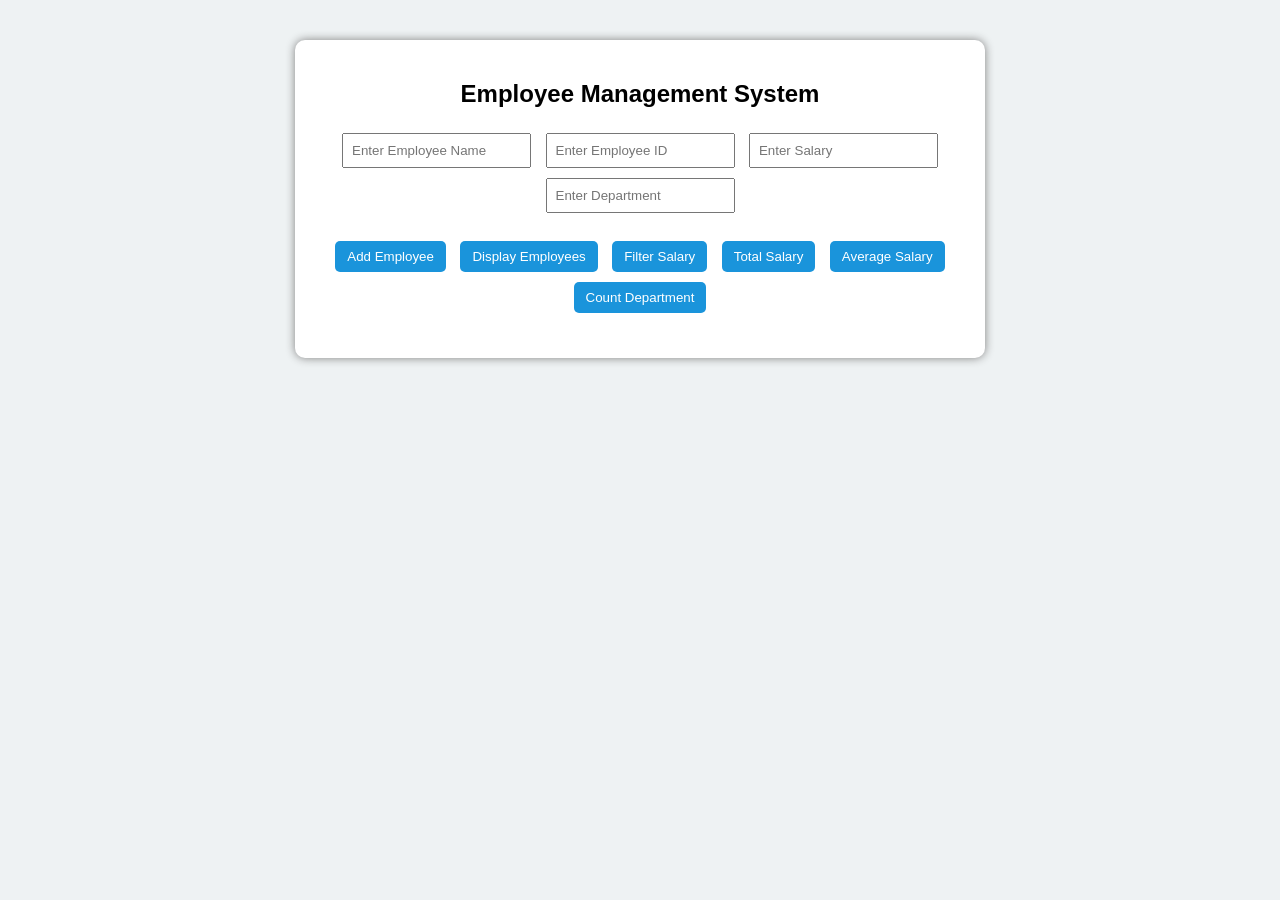
<file: experiment5/index.html>
<!DOCTYPE html>
<html lang="en">
<head>
    <meta charset="UTF-8">
    <meta name="viewport" content="width=device-width, initial-scale=1.0">
    <title>Employee Management System</title>

    <link rel="stylesheet" href="style.css">
</head>
<body>

    <div class="container">
        <h2>Employee Management System</h2>

        <input type="text" id="name" placeholder="Enter Employee Name">
        <input type="text" id="empId" placeholder="Enter Employee ID">
        <input type="number" id="salary" placeholder="Enter Salary">
        <input type="text" id="dept" placeholder="Enter Department">

        <br><br>

        <button onclick="addEmployee()">Add Employee</button>
        <button onclick="displayEmployees()">Display Employees</button>
        <button onclick="filterSalary()">Filter Salary</button>
        <button onclick="totalSalary()">Total Salary</button>
        <button onclick="averageSalary()">Average Salary</button>
        <button onclick="countDepartment()">Count Department</button>

        <div id="output"></div>
    </div>

    <script src="script.js"></script>

</body>
</html>
</file>
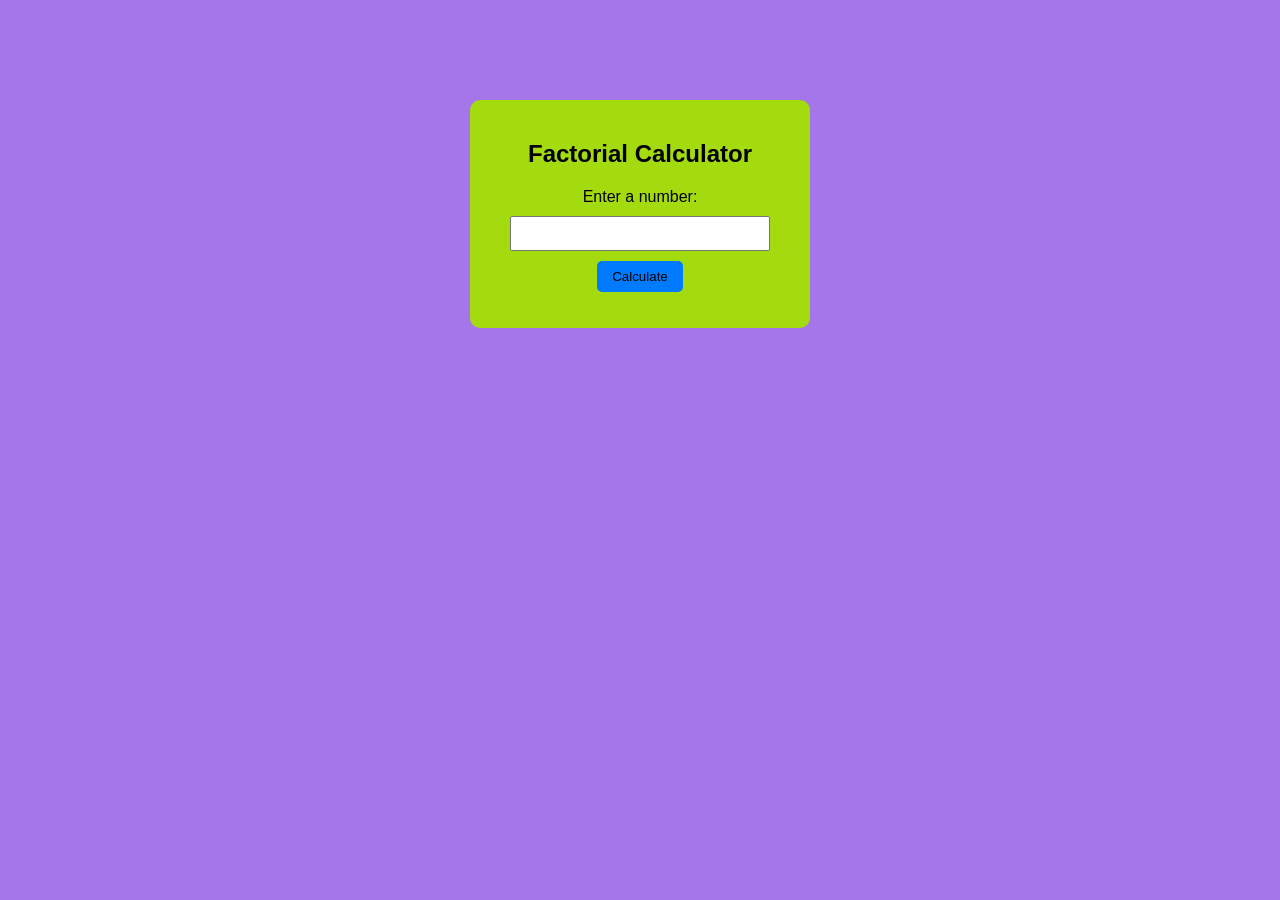
<file: LAB_PRACTICAL_MT1_2ND_SEM/index.html>
<!DOCTYPE html>
<html>
<head>
    <title>Factorial Program</title>
    <link rel="stylesheet" href="style.css">
</head>
<body>
<div class="container">
<h2>Factorial Calculator</h2>

<label>Enter a number:</label>
<input type="number" id="num">
<button onclick="factorial()">Calculate</button>
<p id="output"></p>
</div>

<script src="script.js"></script>
</body>
</html>
</file>
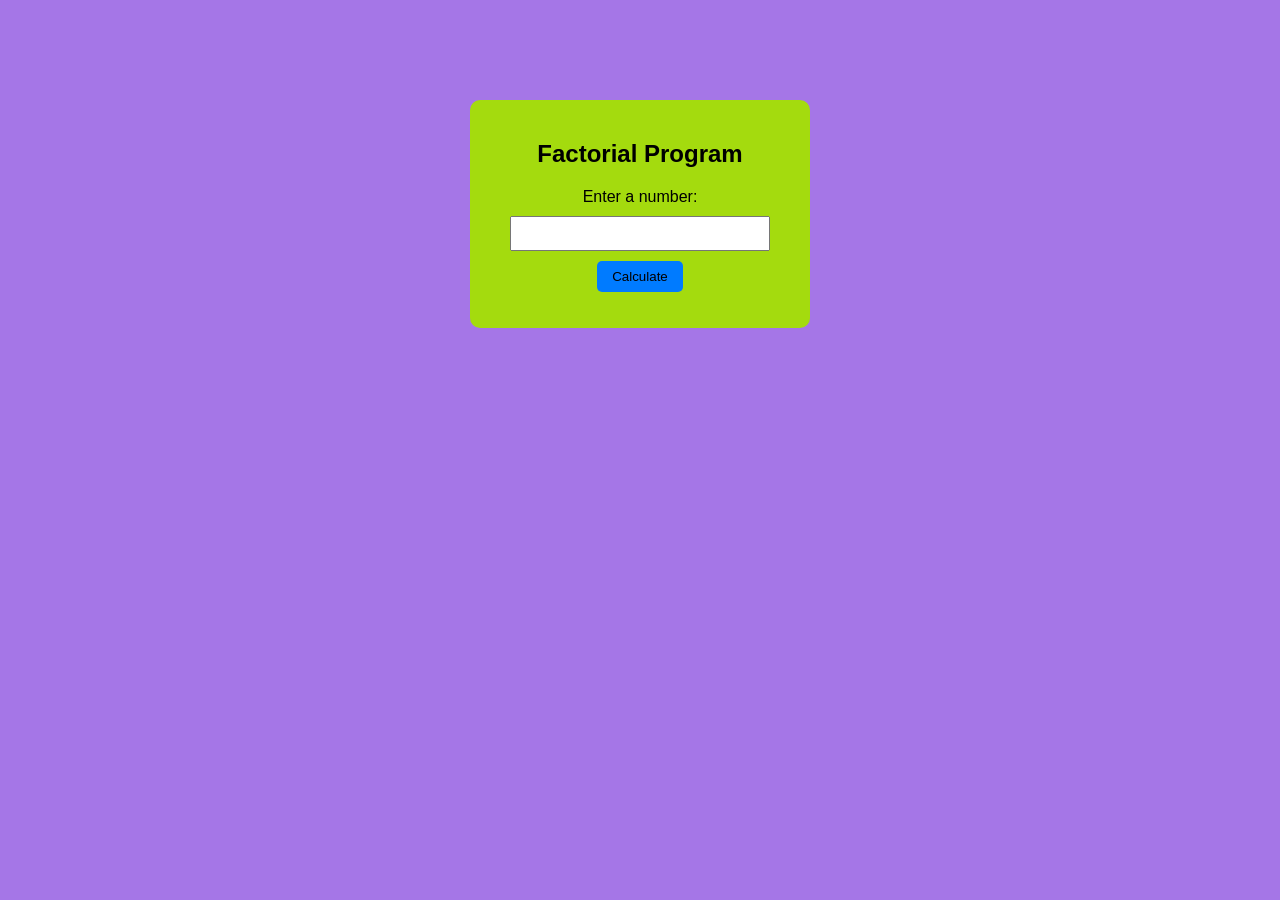
<file: ST-1_WEBDESIGN_WORKSHOP_PRACTICAL/index.html>
<!DOCTYPE html>
<html>
<head>
    <title>Factorial Program</title>
    <link rel="stylesheet" href="style.css">
</head>
<body>
<div class="container">
<h2>Factorial Program</h2>

<label>Enter a number:</label>
<input type="number" id="num">
<button onclick="factorial()">Calculate</button>
<p id="output"></p>
</div>

<script src="script.js"></script>
</body>
</html>
</file>
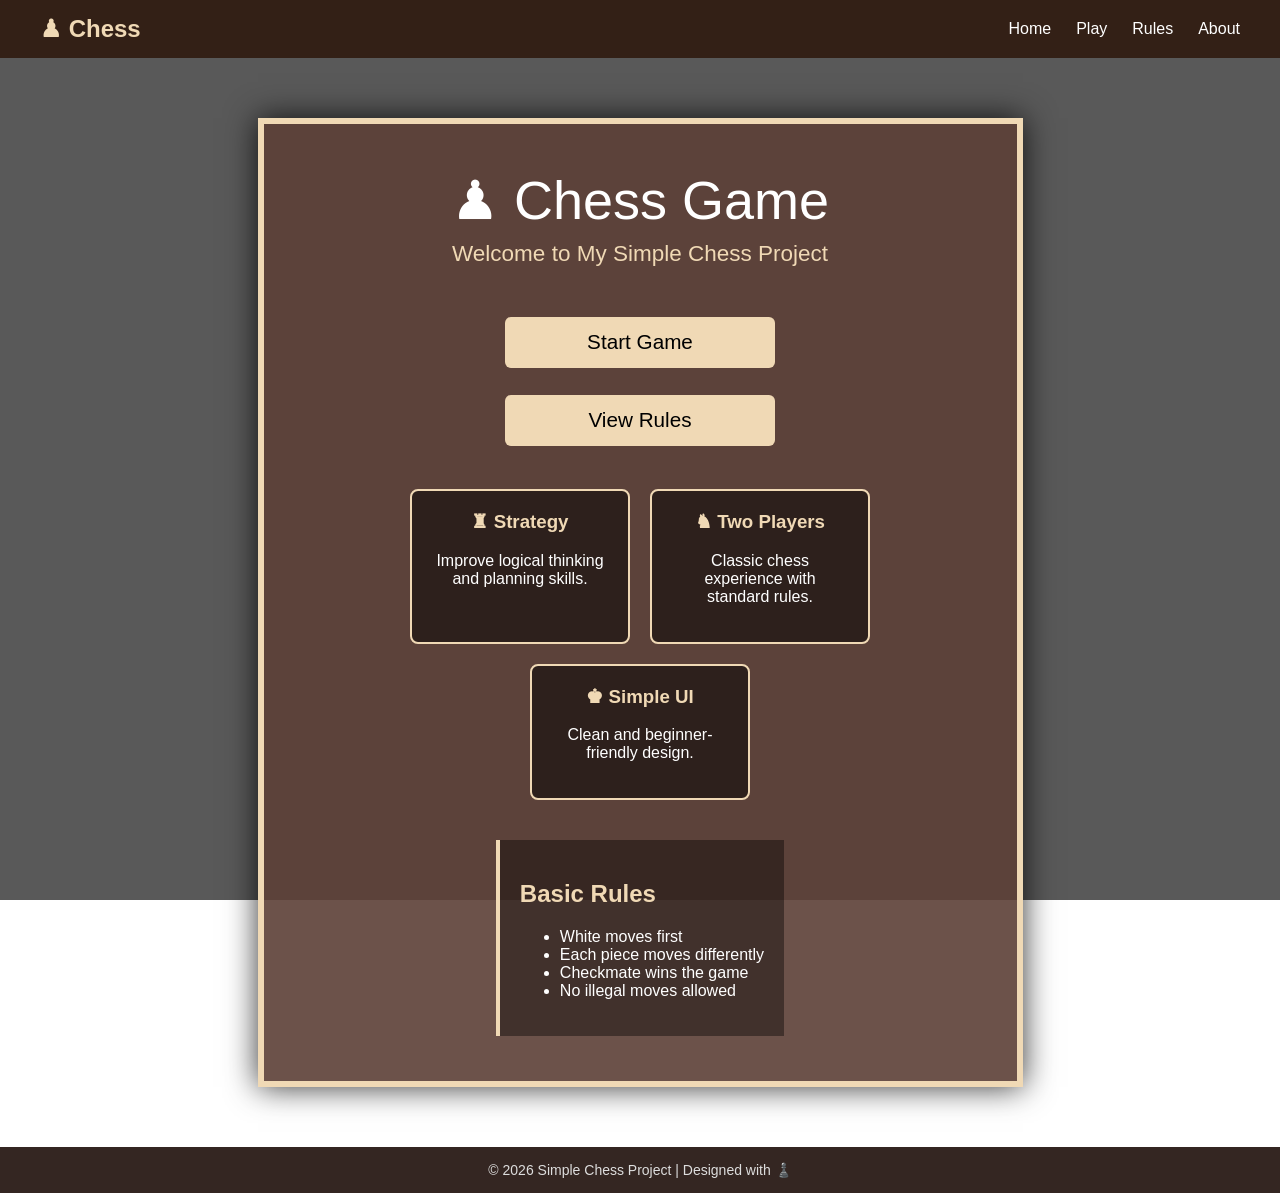
<file: pre-requisite.html>
<!DOCTYPE html>
<html lang="en">
<head>
    <meta charset="UTF-8">
    <title>Chess Home</title>

    <style>
        * {
            box-sizing: border-box;
        }

        body {
            margin: 0;
            min-height: 100vh;
            font-family: Arial, sans-serif;

            background: url("https://images.unsplash.com/photo-1528819622765-d6bcf132f793")
            no-repeat center center/cover;
        }

        body::before {
            content: "";
            position: fixed;
            inset: 0;
            background: rgba(0,0,0,0.65);
            z-index: -1;
        }

   
        nav {
            width: 100%;
            padding: 15px 40px;
            background: rgba(50, 30, 20, 0.95);
            display: flex;
            justify-content: space-between;
            align-items: center;
        }

        nav .logo {
            font-size: 24px;
            color: #f0d9b5;
            font-weight: bold;
        }

        nav ul {
            list-style: none;
            display: flex;
            gap: 25px;
            margin: 0;
            padding: 0;
        }

        nav ul li a {
            color: white;
            text-decoration: none;
            font-size: 16px;
        }

        nav ul li a:hover {
            color: #f0d9b5;
        }

     
        .home {
            margin: 60px auto;
            width: 85vmin;
            padding: 5vmin;
            display: flex;
            flex-direction: column;
            align-items: center;
            background: rgba(93, 64, 55, 0.9);
            border: 6px solid #f0d9b5;
            box-shadow: 0 0 30px rgba(0,0,0,0.8);
            color: white;
            text-align: center;
        }

        .title {
            font-size: 6vmin;
            margin-bottom: 1vmin;
        }

        .subtitle {
            font-size: 2.5vmin;
            margin-bottom: 4vmin;
            color: #f0d9b5;
        }

        .button {
            display: block;
            width: 30vmin;
            padding: 1.5vmin;
            margin: 1.5vmin;
            font-size: 2.3vmin;
            text-decoration: none;
            background-color: #f0d9b5;
            color: black;
            border-radius: 6px;
        }

        .button:hover {
            background-color: #b58863;
            color: white;
        }

        .features {
            display: flex;
            gap: 20px;
            margin-top: 30px;
            flex-wrap: wrap;
            justify-content: center;
        }

        .card {
            width: 220px;
            padding: 20px;
            background: rgba(0,0,0,0.5);
            border: 2px solid #f0d9b5;
            border-radius: 8px;
        }

        .card h3 {
            margin-top: 0;
            color: #f0d9b5;
        }

 
        .rules {
            margin-top: 40px;
            padding: 20px;
            background: rgba(0,0,0,0.4);
            border-left: 4px solid #f0d9b5;
            text-align: left;
        }

        .rules h2 {
            color: #f0d9b5;
        }

   
        footer {
            text-align: center;
            padding: 15px;
            background: rgba(30, 15, 10, 0.9);
            color: #ddd;
            font-size: 14px;
        }
    </style>
</head>

<body>


<nav>
    <div class="logo">♟ Chess</div>
    <ul>
        <li><a href="#">Home</a></li>
        <li><a href="chess.html">Play</a></li>
        <li><a href="#rules">Rules</a></li>
        <li><a href="#">About</a></li>
    </ul>
</nav>


<div class="home">
    <div class="title">♟ Chess Game</div>
    <div class="subtitle">Welcome to My Simple Chess Project</div>

    <a href="chess.html" class="button">Start Game</a>
    <a href="#rules" class="button">View Rules</a>

 
    <div class="features">
        <div class="card">
            <h3>♜ Strategy</h3>
            <p>Improve logical thinking and planning skills.</p>
        </div>

        <div class="card">
            <h3>♞ Two Players</h3>
            <p>Classic chess experience with standard rules.</p>
        </div>

        <div class="card">
            <h3>♚ Simple UI</h3>
            <p>Clean and beginner-friendly design.</p>
        </div>
    </div>


    <div class="rules" id="rules">
        <h2>Basic Rules</h2>
        <ul>
            <li>White moves first</li>
            <li>Each piece moves differently</li>
            <li>Checkmate wins the game</li>
            <li>No illegal moves allowed</li>
        </ul>
    </div>
</div>


<footer>
    © 2026 Simple Chess Project | Designed with ♟️
</footer>

</body>
</html>
</file>
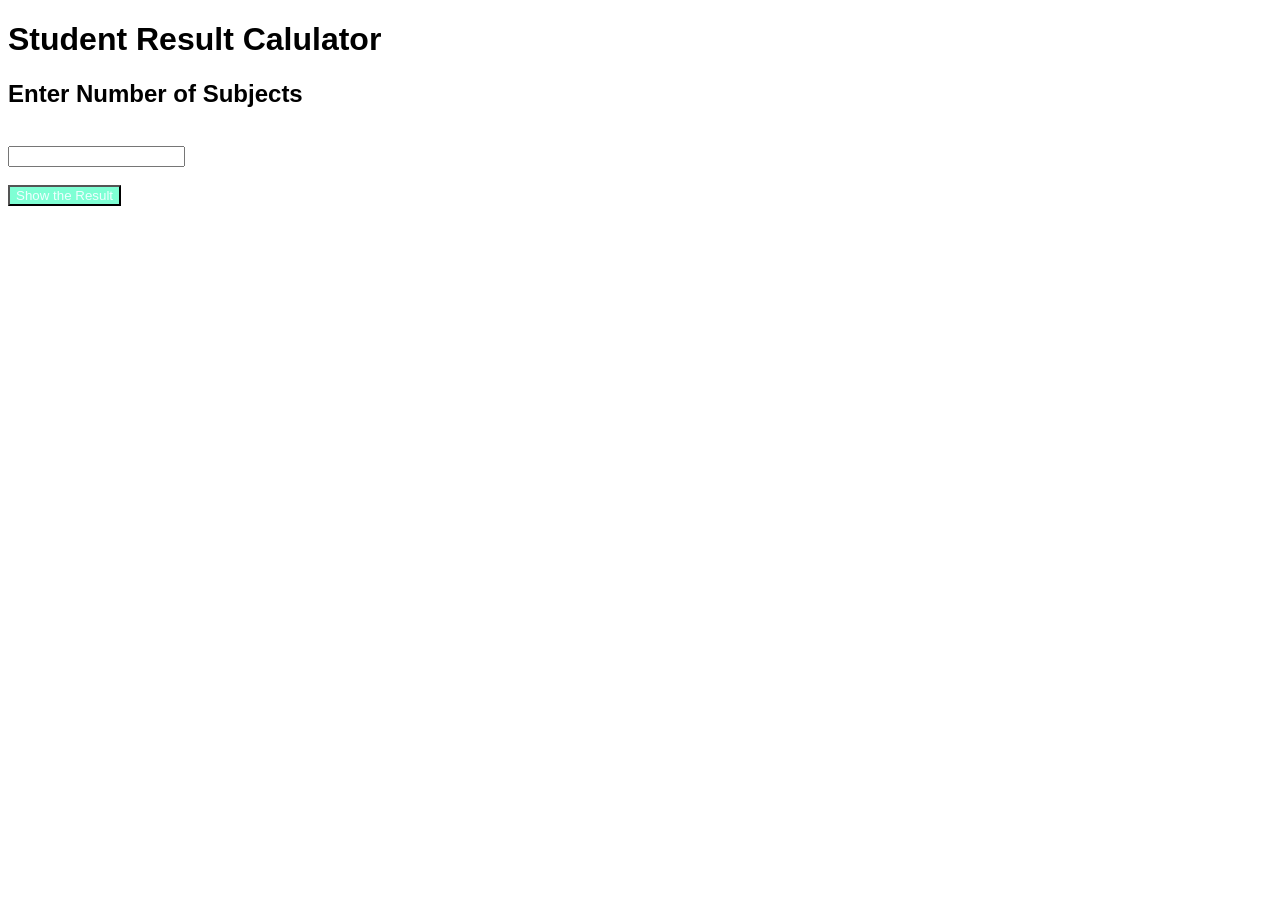
<file: experiment4/experiment4.html>
<!DOCTYPE html>
<html lang="en">
<head>
    <meta charset="UTF-8">
    <meta name="viewport" content="width=device-width, initial-scale=1.0">
    <title>Document</title>
    <link rel="stylesheet" href="style.css">
</head>
<body>
    <div class="main">
        <h1>Student Result Calulator</h1>
        <label for="nSubject">
            <h2>Enter Number of Subjects</h2>
        </label>
        <br>
        <input type="number" id="nSubject">
        <br>
        <div>&nbsp;</div>
        <button onclick="calulatorResult()">Show the Result</button>
        <br>
        
        <div id="result"></div>
    </div>
    <script src="javascript.js"></script>
</body>
</html>
</file>
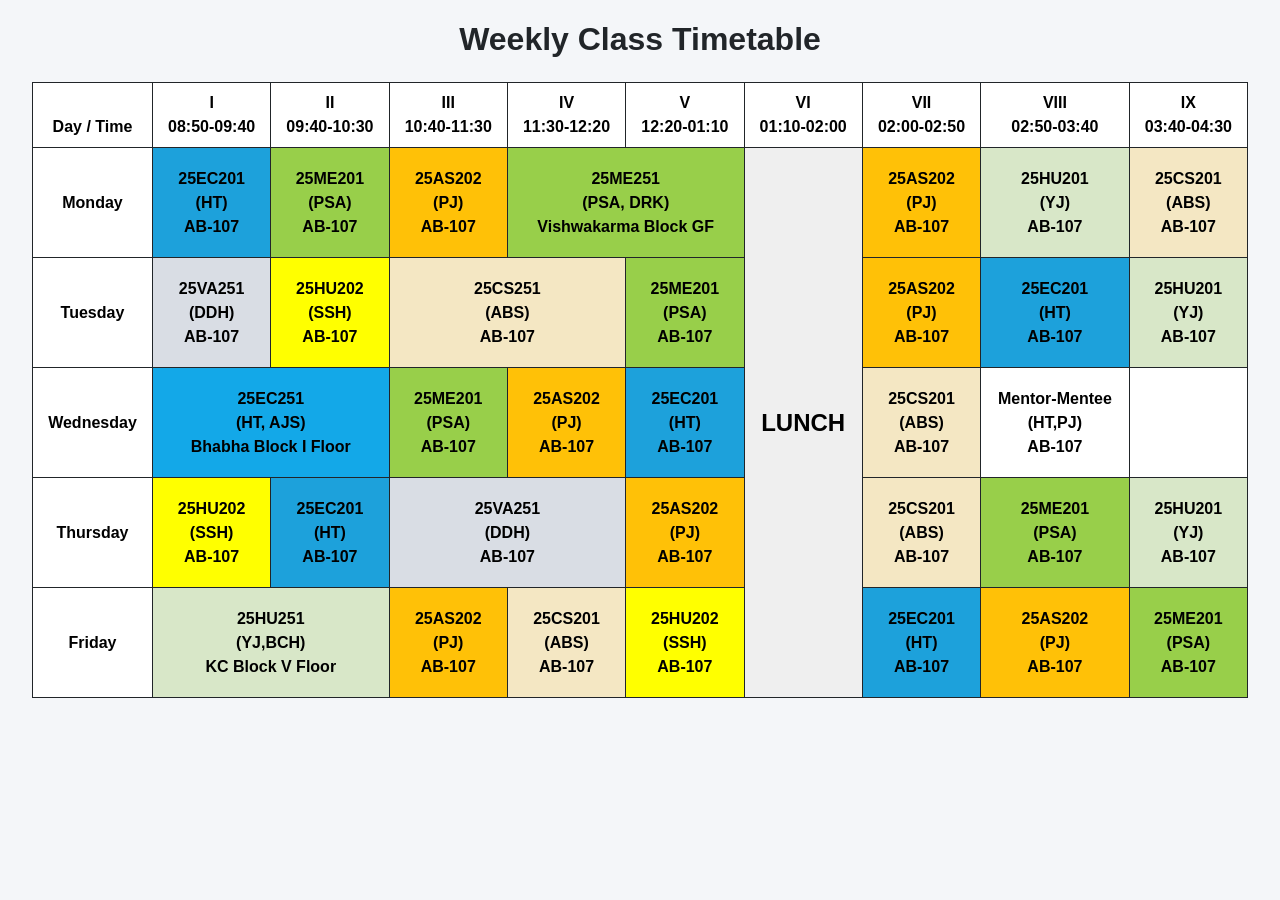
<file: timetable/timetable.html>
<!DOCTYPE html>
<html lang="en">
<head>
<meta charset="UTF-8">
<meta name="viewport" content="width=device-width, initial-scale=1.0">
<title>Timetable</title>

<link href="https://cdn.jsdelivr.net/npm/bootstrap@5.3.3/dist/css/bootstrap.min.css" rel="stylesheet">
</head>

<body style="background:#f4f6f9;padding:20px;font-family:Arial">

<div class="container-fluid">
<h2 class="text-center fw-bold mb-4">Weekly Class Timetable</h2>

<div class="table-responsive">

<table class="table table-bordered border-dark text-center align-middle bg-white">

<thead style="background:#e9ecef">
<tr>
<th>Day / Time</th>
<th>I<br>08:50-09:40</th>
<th>II<br>09:40-10:30</th>
<th>III<br>10:40-11:30</th>
<th>IV<br>11:30-12:20</th>
<th>V<br>12:20-01:10</th>
<th>VI<br>01:10-02:00</th>
<th>VII<br>02:00-02:50</th>
<th>VIII<br>02:50-03:40</th>
<th>IX<br>03:40-04:30</th>
</tr>
</thead>

<tbody>

<tr>
<th style="height:110px">Monday</th>

<td style="background:#1da1db;font-weight:bold">25EC201<br>(HT)<br>AB-107</td>

<td style="background:#98cf4a;font-weight:bold">25ME201<br>(PSA)<br>AB-107</td>

<td style="background:#ffc107;font-weight:bold">25AS202<br>(PJ)<br>AB-107</td>

<td colspan="2" style="background:#98cf4a;font-weight:bold">
25ME251<br>(PSA, DRK)<br>Vishwakarma Block GF
</td>

<td rowspan="5" style="background:#efefef;font-size:24px;font-weight:bold;vertical-align:middle">
LUNCH
</td>

<td style="background:#ffc107;font-weight:bold">25AS202<br>(PJ)<br>AB-107</td>

<td style="background:#d8e7c8;font-weight:bold">25HU201<br>(YJ)<br>AB-107</td>

<td style="background:#f4e7c3;font-weight:bold">25CS201<br>(ABS)<br>AB-107</td>
</tr>

<tr>
<th style="height:110px">Tuesday</th>

<td style="background:#d9dde4;font-weight:bold">25VA251<br>(DDH)<br>AB-107</td>

<td style="background:yellow;font-weight:bold">25HU202<br>(SSH)<br>AB-107</td>

<td colspan="2" style="background:#f4e7c3;font-weight:bold">
25CS251<br>(ABS)<br>AB-107
</td>

<td style="background:#98cf4a;font-weight:bold">25ME201<br>(PSA)<br>AB-107</td>

<td style="background:#ffc107;font-weight:bold">25AS202<br>(PJ)<br>AB-107</td>

<td style="background:#1da1db;font-weight:bold">25EC201<br>(HT)<br>AB-107</td>

<td style="background:#d8e7c8;font-weight:bold">25HU201<br>(YJ)<br>AB-107</td>
</tr>

<tr>
<th style="height:110px">Wednesday</th>

<td colspan="2" style="background:#13a8e8;font-weight:bold">
25EC251<br>(HT, AJS)<br>Bhabha Block I Floor
</td>

<td style="background:#98cf4a;font-weight:bold">25ME201<br>(PSA)<br>AB-107</td>

<td style="background:#ffc107;font-weight:bold">25AS202<br>(PJ)<br>AB-107</td>

<td style="background:#1da1db;font-weight:bold">25EC201<br>(HT)<br>AB-107</td>

<td style="background:#f4e7c3;font-weight:bold">25CS201<br>(ABS)<br>AB-107</td>

<td style="font-weight:bold">Mentor-Mentee<br>(HT,PJ)<br>AB-107</td>

<td></td>
</tr>

<tr>
<th style="height:110px">Thursday</th>

<td style="background:yellow;font-weight:bold">25HU202<br>(SSH)<br>AB-107</td>

<td style="background:#1da1db;font-weight:bold">25EC201<br>(HT)<br>AB-107</td>

<td colspan="2" style="background:#d9dde4;font-weight:bold">
25VA251<br>(DDH)<br>AB-107
</td>

<td style="background:#ffc107;font-weight:bold">25AS202<br>(PJ)<br>AB-107</td>

<td style="background:#f4e7c3;font-weight:bold">25CS201<br>(ABS)<br>AB-107</td>

<td style="background:#98cf4a;font-weight:bold">25ME201<br>(PSA)<br>AB-107</td>

<td style="background:#d8e7c8;font-weight:bold">25HU201<br>(YJ)<br>AB-107</td>
</tr>

<tr>
<th style="height:110px">Friday</th>

<td colspan="2" style="background:#d8e7c8;font-weight:bold">
25HU251<br>(YJ,BCH)<br>KC Block V Floor
</td>

<td style="background:#ffc107;font-weight:bold">25AS202<br>(PJ)<br>AB-107</td>

<td style="background:#f4e7c3;font-weight:bold">25CS201<br>(ABS)<br>AB-107</td>

<td style="background:yellow;font-weight:bold">25HU202<br>(SSH)<br>AB-107</td>

<td style="background:#1da1db;font-weight:bold">25EC201<br>(HT)<br>AB-107</td>

<td style="background:#ffc107;font-weight:bold">25AS202<br>(PJ)<br>AB-107</td>

<td style="background:#98cf4a;font-weight:bold">25ME201<br>(PSA)<br>AB-107</td>
</tr>

</tbody>
</table>

</div>
</div>

</body>
</html>
</file>
<file: experiment5/style.css>
body {
    font-family: Arial;
    background-color: #eef2f3;
    text-align: center;
}
.container {
    width: 650px;
    margin: 40px auto;
    padding: 20px;
    background: white;
    border-radius: 10px;
    box-shadow: 0 0 10px gray;
}
input {
    padding: 8px;
    margin: 5px;
}
button {
    padding: 8px 12px;
    margin: 5px;
    background-color: #1a94db;
    color: white;
    border: none;
    border-radius: 5px;
    cursor: pointer;
}
button:hover {
    background-color: #6cade3;
}
#output {
    margin-top: 20px;
    text-align: left;
}
</file>
<file: LAB_PRACTICAL_MT1_2ND_SEM/style.css>
body {
    font-family: Arial, sans-serif;
    background-color: #a576e7;
    text-align: center;
}

.container {
    background: rgb(164, 219, 14);
    padding: 20px;
    margin: 100px auto;
    width: 300px;
    border-radius: 10px;
}

input {
    padding: 8px;
    width: 80%;
    margin: 10px 0;
}

button {
    padding: 8px 15px;
    background-color: #007BFF;
    /* color: white; */
    border: none;
    cursor: pointer;
    border-radius: 5px;
}

button:hover {
    background-color: #0056b3;
}

#output {
    margin-top: 15px;
    font-weight: bold;
}
</file>
<file: ST-1_WEBDESIGN_WORKSHOP_PRACTICAL/style.css>
body {
    font-family: Arial, sans-serif;
    background-color: #a576e7;
    text-align: center;
}

.container {
    background: rgb(164, 219, 14);
    padding: 20px;
    margin: 100px auto;
    width: 300px;
    border-radius: 10px;
}

input {
    padding: 8px;
    width: 80%;
    margin: 10px 0;
}

button {
    padding: 8px 15px;
    background-color: #007BFF;
    /* color: white; */
    border: none;
    cursor: pointer;
    border-radius: 5px;
}

button:hover {
    background-color: #0056b3;
}

#output {
    margin-top: 15px;
    font-weight: bold;
}
</file>
<file: experiment4/style.css>
*{
    font-family: 'Franklin Gothic Medium', 'Arial Narrow', Arial, sans-serif;
}
.main{
    justify-content: center;
    border: 2px rgb(24, 3, 3);
    border-radius: 10px;
}
button{
    background-color: aquamarine; 
    color: azure;
    align-items: center;

}
</file>
